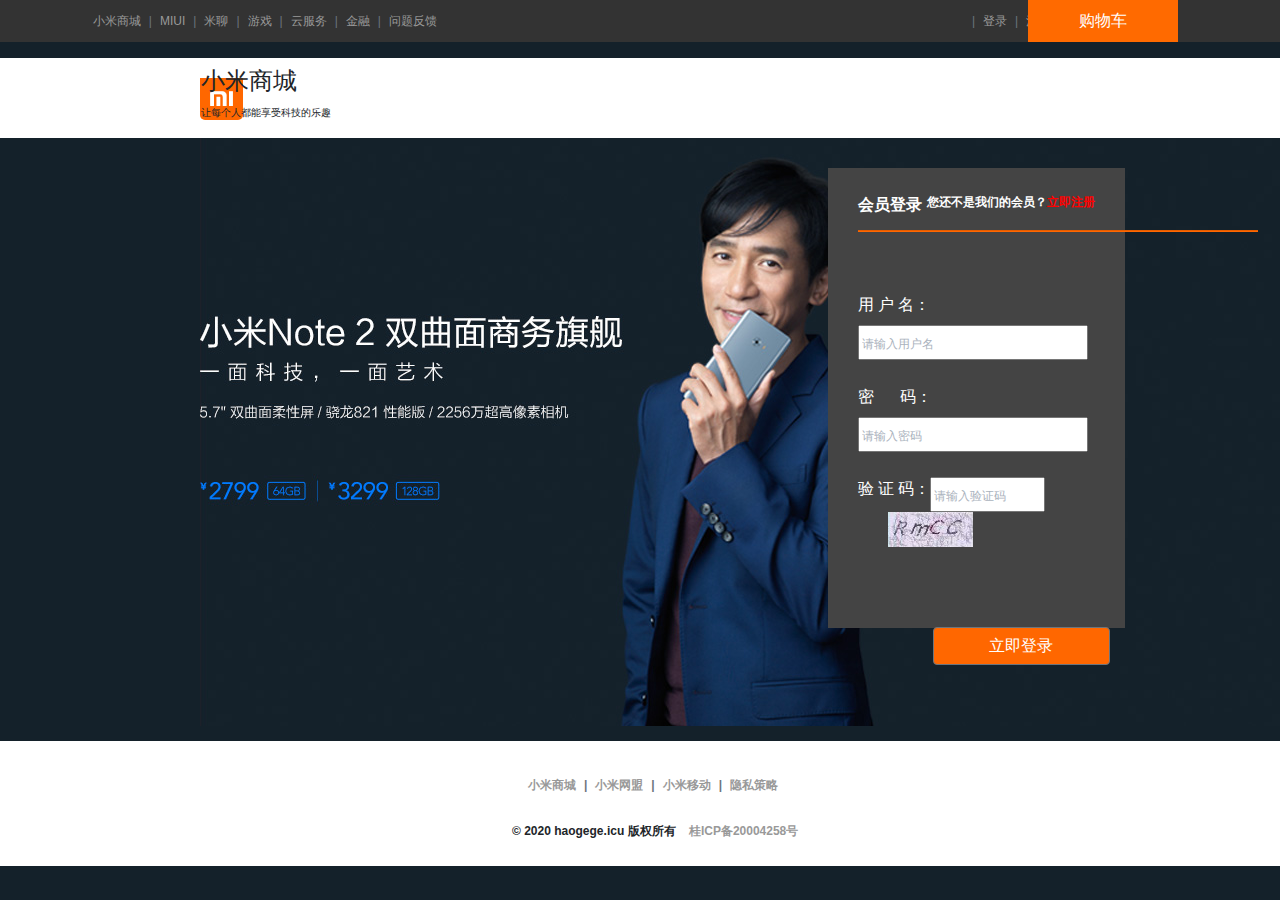
<file: login.html>
<!DOCTYPE html>
<html>
	<head>
		<meta charset="utf-8">
		<title>首页</title>
		<link rel="stylesheet" type="text/css" href="css/bootstrap.min.css" />
		<link rel="stylesheet" type="text/css" href="css/layout.css" />
		<link rel="stylesheet" type="text/css" href="css/login.css" />
		<script type="text/javascript" src="js/jquery-3.3.1.min.js"></script>
		<script type="text/javascript" src="js/layout.js"></script>
		<script type="text/javascript" src="js/login.js"></script>
	</head>
	<body>
		<header>
			<nav aria-label="breadcrumb">
				<ol class=" breadcrumb">
					<li class="breadcrumb-item"><a href="index.html">小米商城</a></li>
					<li class="breadcrumb-item"><a href="#">MIUI</a></li>
					<li class="breadcrumb-item"><a href="#">米聊</a></li>
					<li class="breadcrumb-item"><a href="#">游戏</a></li>
					<li class="breadcrumb-item"><a href="#">云服务</a></li>
					<li class="breadcrumb-item"><a href="#">金融</a></li>
					<li class="breadcrumb-item"><a href="#">问题反馈</a></li>
					<li class="breadcrumb-item"><a href="#">登录</a></li>
					<li class="breadcrumb-item"><a href="register.html">注册</a></li>
					<li class="breadcrumb-item"><a href="#">信息通知</a></li>
				</ol>
			</nav>
			<button type="button" class="btn btn-warning">购物车</button>
		</header>
		<section>
			<div>
				<div class="row">
					<div class="col-lg-1">
						<img src="./image/logo_top.png" alt="logo.png">
					</div>
					<div class="col-lg-3">
						<font>小米商城</font>
						<div class="row">
							<div class="col-lg-12">
								<font>让每个人都能享受科技的乐趣</font>
							</div>
						</div>
					</div>
				</div>
			</div>
			<div>
				<div class="row">
					<div class="col-lg-3">
						<img src="image/login_bg.jpg" alt="login_bg.jpg">
					</div>
					<div class="col-lg-3">
						<form method="post">
							<div class="container">
								<div class="container">
									&nbsp
									<div class="float-left">
										会员登录
									</div>
									<div class="float-right">
										您还不是我们的会员？<a href="register.html">立即注册</a>
									</div>
									<hr />
									<font id="err-msg"></font>
									<div class="row">
										<label for="input-first-name">用 户 名：</label>
										<input type="text" name="name" placeholder="请输入用户名" id="input-first-name">
									</div>
									<div class="row">
										<label for="input-password">密&nbsp&nbsp&nbsp&nbsp&nbsp&nbsp码：</label>
										<input type="password" name="password" placeholder="请输入密码" id="input-password">
									</div>

									<div class="row">
										<label for="input-code"> 验 证 码：</label>
										<input type="text" name="code" placeholder="请输入验证码" id="input-code">
										<img src="image/yanzhengma.jpg" alt="验证码">
									</div>
									<div class="row">
										<button type="button" class=" btn btn-secondary">立即登录</button>
									</div>
								</div>
							</div>
						</form>
					</div>
				</div>
			</div>
		</section>
		<footer>
			<div>
				<nav aria-label="breadcrumb">
					<ol class="breadcrumb">
						<li class="breadcrumb-item"><a href="index.html">小米商城</a></li>
						<li class="breadcrumb-item"><a href="#">小米网盟</a></li>
						<li class="breadcrumb-item"><a href="#">小米移动</a></li>
						<li class="breadcrumb-item"><a href="#">隐私策略</a></li>
					</ol>
				</nav>
				<div>© 2020 haogege.icu 版权所有&nbsp&nbsp&nbsp
					<a href="http://www.beian.miit.gov.cn/">桂ICP备20004258号</a>
				</div>
			</div>
		</footer>
	</body>
</html>
</file>
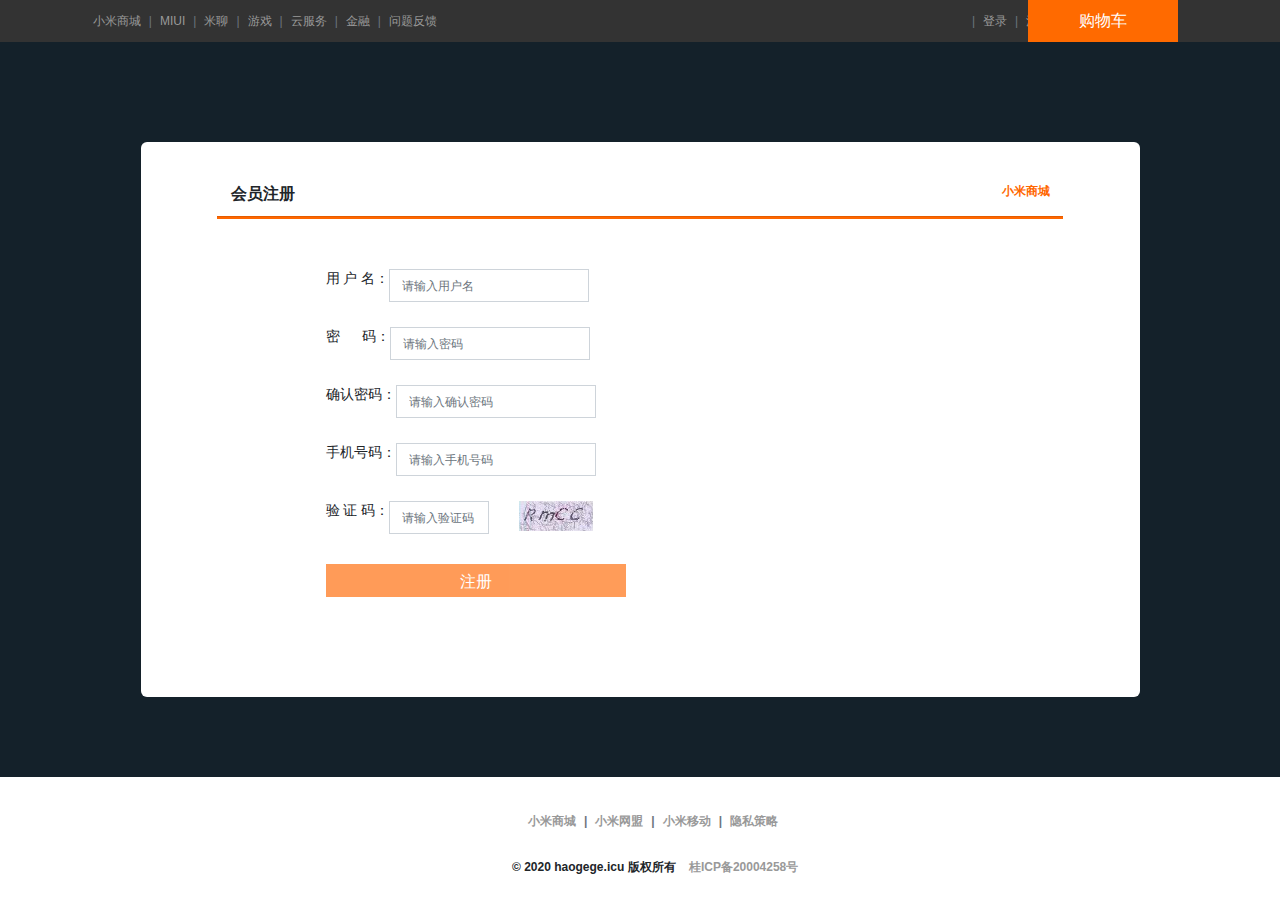
<file: register.html>
<!DOCTYPE html>
<html>
	<head>
		<meta charset="utf-8">
		<title>注册</title>
		<link rel="stylesheet" type="text/css" href="css/bootstrap.min.css" />
		<link rel="stylesheet" type="text/css" href="css/layout.css" />
		<link rel="stylesheet" type="text/css" href="css/register.css" />
		<script type="text/javascript" src="js/jquery-3.3.1.min.js"></script>
		<script type="text/javascript" src="js/layout.js"></script>
		<script type="text/javascript" src="js/register.js"></script>
	</head>
	<body>
		<header>
			<nav aria-label="breadcrumb">
				<ol class=" breadcrumb">
					<li class="breadcrumb-item"><a href="index.html">小米商城</a></li>
					<li class="breadcrumb-item"><a href="#">MIUI</a></li>
					<li class="breadcrumb-item"><a href="#">米聊</a></li>
					<li class="breadcrumb-item"><a href="#">游戏</a></li>
					<li class="breadcrumb-item"><a href="#">云服务</a></li>
					<li class="breadcrumb-item"><a href="#">金融</a></li>
					<li class="breadcrumb-item"><a href="#">问题反馈</a></li>
					<li class="breadcrumb-item"><a href="login.html">登录</a></li>
					<li class="breadcrumb-item"><a href="#">注册</a></li>
					<li class="breadcrumb-item"><a href="#">信息通知</a></li>
				</ol>
			</nav>
			<button type="button" class="btn btn-warning">购物车</button>
		</header>
		<section>
			<div class="container">
				<div class="container">
					&nbsp
					<div class="float-left">
						会员注册
					</div>
					<div class="float-right">
						小米商城
					</div>
					<hr>
				</div>
				<form method="post">
					<div class="container">
						<div class="row">
							<label for="input-first-name">用 户 名：</label>
							<input type="text" name="name"  placeholder="请输入用户名" id="input-first-name" class="form-control form-item">
						</div>
						<div class="row">
							<label for="input-password">密&nbsp&nbsp&nbsp&nbsp&nbsp&nbsp码：</label>
							<input type="password" name="password"  placeholder="请输入密码" id="input-password" class="form-control form-item">
						</div>
						<div class="row" >
							<label for="input-repassword">确认密码：</label>
							<input type="password" name="repassword"  placeholder="请输入确认密码" id="input-repassword" class="form-control form-item">
						</div>
						<div class="row">
							<label for="input-phone">手机号码：</label>
							<input type="email" name="phone" placeholder="请输入手机号码" id="input-phone" class="form-control form-item">
						</div>
						<div class="row">
							<label for="input-code"> 验 证 码：</label>
							<input type="text" name="code"  placeholder="请输入验证码" id="input-code" class="form-control form-item">
							<img src="image/yanzhengma.jpg" alt="验证码">
						</div>
						<button disabled="disabled" type="button" class="btn btn-secondary">注册</button>
					</div>
				</form>
			</div>
			</div>
		</section>
		<footer>
			<div>
				<nav aria-label="breadcrumb">
					<ol class="breadcrumb">
						<li class="breadcrumb-item"><a href="index.html">小米商城</a></li>
						<li class="breadcrumb-item"><a href="#">小米网盟</a></li>
						<li class="breadcrumb-item"><a href="#">小米移动</a></li>
						<li class="breadcrumb-item"><a href="#">隐私策略</a></li>
					</ol>
				</nav>
				<div>© 2020 haogege.icu 版权所有&nbsp&nbsp&nbsp
					<a href="http://www.beian.miit.gov.cn/">桂ICP备20004258号</a>
				</div>
			</div>
		</footer>
	</body>
</html>
</file>
<file: css/layout.css>
input::-webkit-input-placeholder {
	/* placeholder颜色  */
	color: #aab2bd;
	/* placeholder字体大小  */
	font-size: 12px;
	/* placeholder位置  */
	text-align: left;
}

/* 网站头背景 */
header {
	background-color: rgb(51, 51, 51);
}

footer {
	width: 100%;
	height: 125px;
	background-color: #ffffff;
}

/* 网站尾底对齐 */
/* 版权信息字体格式 */
footer > div {
	margin-top: 15px;
	padding-top: 23px;
	margin-left: 40%;
	font-weight: bold;
	font-size: 12px;
}

/* 头尾字体格式 */
header,
footer nav ol li,
a {
	color: #999999;
	font-size: 12px;
}
</file>
<file: css/login.css>
body {
	background-color: #14212a;
}

hr {
	position: relative;
	background-color: rgb(255, 103, 0);
	padding-top: 1px;
	margin-top: 38px;
	z-index:2;
}
#err-msg{
	color: red;
	text-align: center;
}
</file>
<file: css/register.css>
body {
	background-color: #14212a;
}

hr {
	background-color: rgb(255, 103, 0);
	padding-top: 1.5px;
	margin-top: 50px;
}
img{
	margin-left: 10px;
	margin-right: 20px;
	height: 30px;
}
</file>
